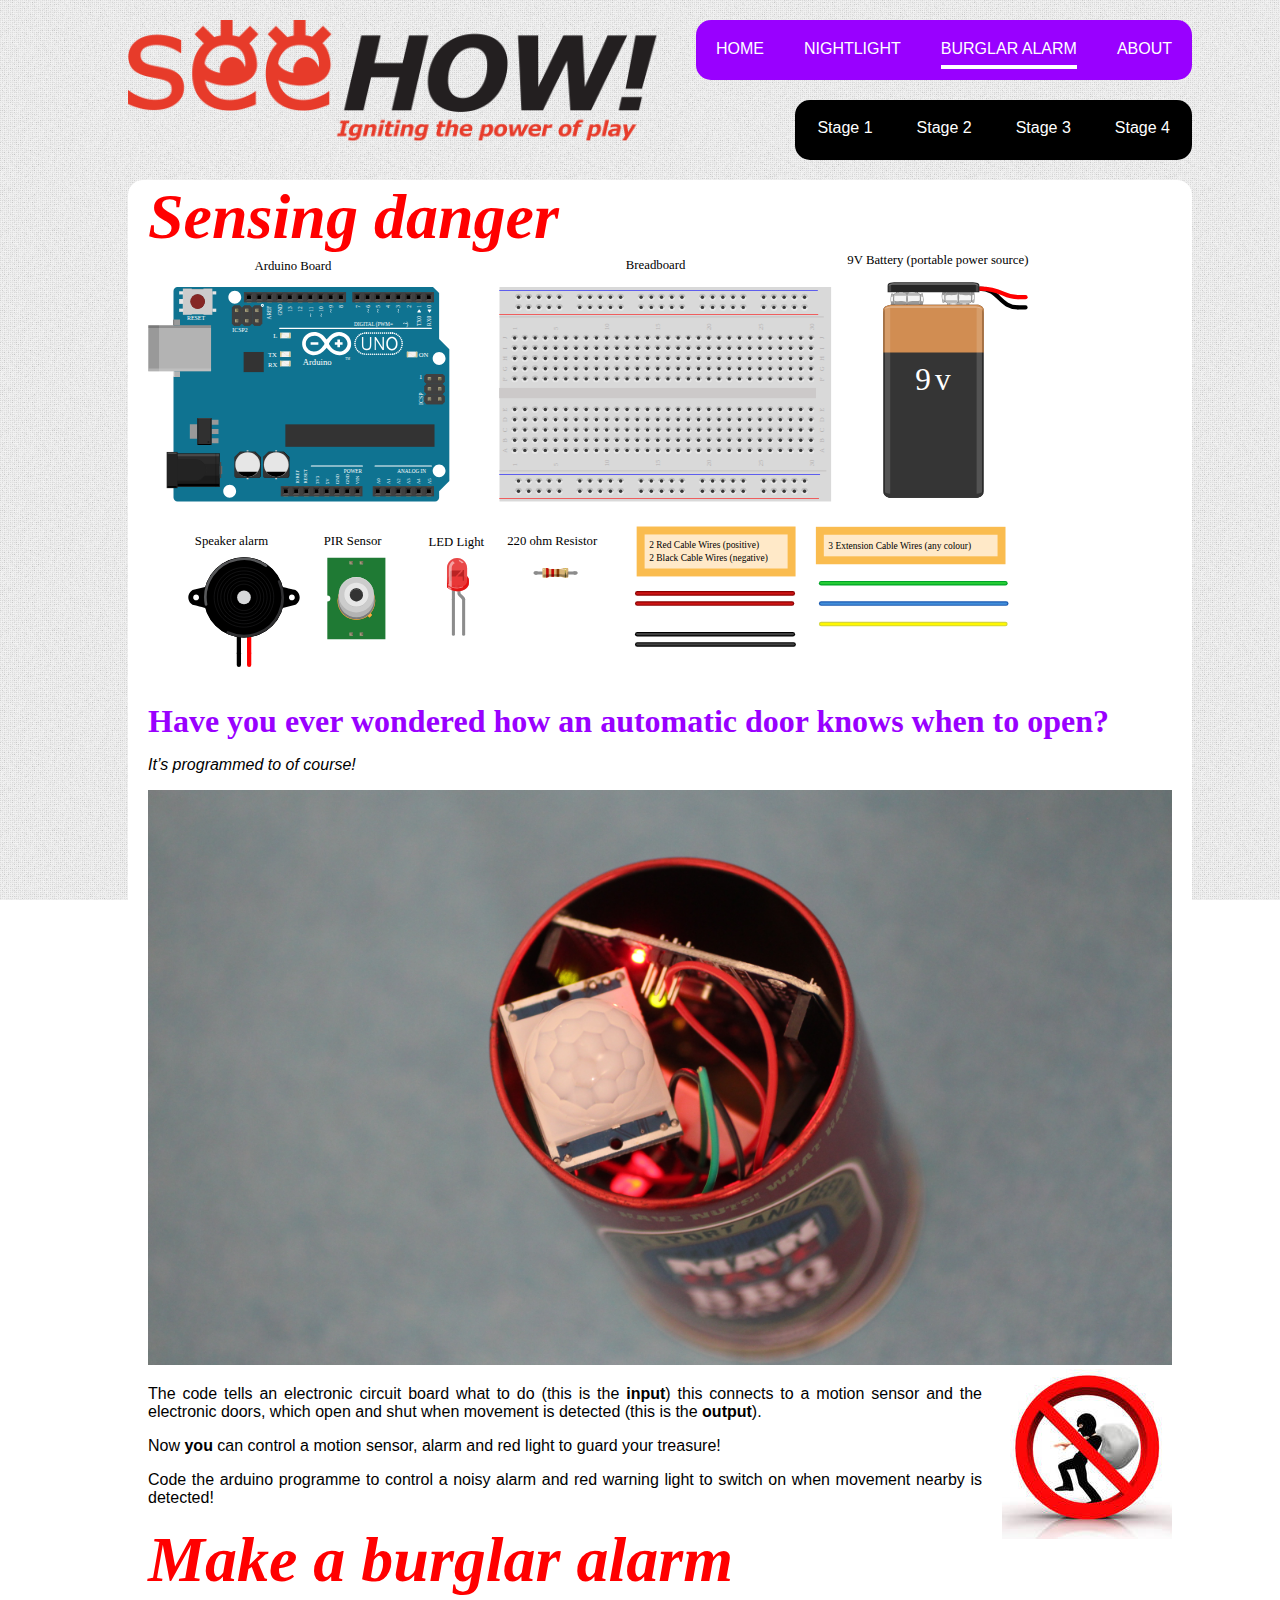
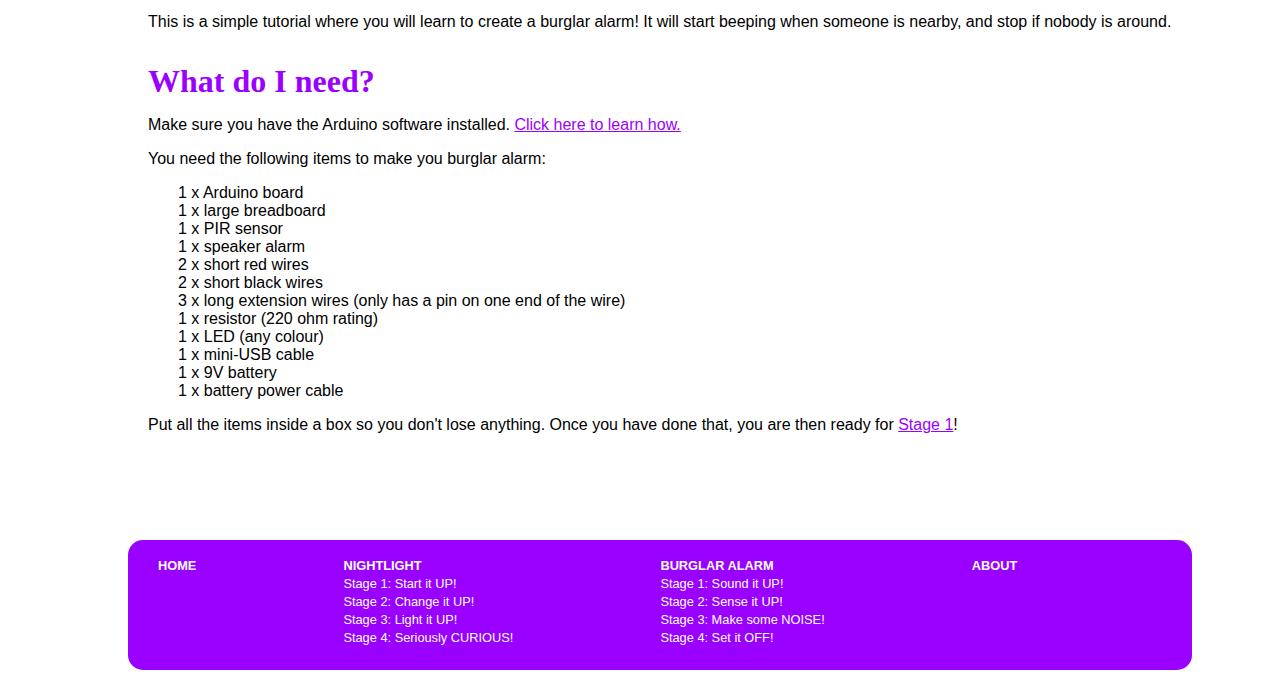
<file: pages/burglaralarm.html>
<!DOCTYPE html>
<html>
<head>
	<meta charset="UTF-8">
    <link rel="icon" href="../images/favicon.ico" type="image/x-icon">
	<link rel="stylesheet" href="../arduinoStyle.css">
	<title>Arduino Tutorial | Burglar Alarm</title>
</head>

<body>

	<header>
		<a href="../index.html"><img id="logo" src="../images/seehowlogo.png" alt="seeHOW logo"></a>

		<nav>
			<a href="../index.html">HOME</a>
			<a href="nightlight.html">NIGHTLIGHT</a>
			<a class="active" href="burglaralarm.html">BURGLAR ALARM</a>
			<a href="about.html">ABOUT</a>
		</nav>
		<div id="subnav">
			<a href="burglaralarmstage1.html">Stage 1</a>
			<a href="burglaralarmstage2.html">Stage 2</a>
			<a href="burglaralarmstage3.html">Stage 3</a>
			<a href="burglaralarmstage4.html">Stage 4</a>
		</div>
	</header>
	
	<article>
		
		<h1>Sensing danger</h1>
        
        <img src="../images/burglaralarm/Burglar_PARTS.svg" alt="burglar alarm labelled">

		<h2>Have you ever wondered how an automatic door knows when to open? </h2>
		<p><i>It’s programmed to of course!</i></p>
        
        <img src="../images/burglaralarm/alarm_housed_open.jpg" alt="burglar alarm housed">
        
		<img id="nlIntroPic" src="../images/burglaralarm/burglarIntro.jpg" alt="Burglar alarm intro pic">
		<p>The code tells an electronic circuit board what to do (this is the <b>input</b>) this connects to a motion sensor and the electronic doors, which open and shut when movement is detected (this is the <b>output</b>).</p>
		<p>Now <b>you</b> can control a motion sensor, alarm and red light to guard your treasure!</p>
		<p>Code the arduino programme to control a noisy alarm and red warning light to switch on when movement nearby is detected!</p>
		
		<h1>Make a burglar alarm</h1>

		<p>This is a simple tutorial where you will learn to create a burglar alarm! It will start beeping when someone is nearby, and stop if nobody is around.</p>

		<h2>What do I need?</h2>
		<p>Make sure you have the Arduino software installed. <a href="softwareinstall.html">Click here to learn how.</a></p>
		<p>You need the following items to make you burglar alarm:</p>
		
		<ul>
			<li>1 x Arduino board</li>
			<li>1 x large breadboard</li>
			<li>1 x PIR sensor</li>
			<li>1 x speaker alarm</li>
			<li>2 x short red wires</li>
			<li>2 x short black wires</li>
			<li>3 x long extension wires (only has a pin on one end of the wire)</li>
			<li>1 x resistor (220 ohm rating)</li>
			<li>1 x LED (any colour)</li>
			<li>1 x mini-USB cable</li>
			<li>1 x 9V battery</li>
			<li>1 x battery power cable</li>
		</ul>
        <p>Put all the items inside a box so you don't lose anything. Once you have done that, you are then ready for <a href="burglaralarmstage1.html">Stage 1</a>!</p>
	</article>
	
	<footer>
		<ul class="footerLinks">
			<li><b><a href="../index.html">HOME</a></b></li>
		</ul>
		<ul class="footerLinks">
			<li><b><a href="nightlight.html">NIGHTLIGHT</a></b></li>
			<li><a href="nightlightstage1.html">Stage 1: Start it UP!</a></li>
			<li><a href="nightlightstage2.html">Stage 2: Change it UP!</a></li>
			<li><a href="nightlightstage3.html">Stage 3: Light it UP!</a></li>
			<li><a href="nightlightstage4.html">Stage 4: Seriously CURIOUS!</a></li>
		</ul>
		<ul class="footerLinks">
			<li><b><a href="burglaralarm.html">BURGLAR ALARM</a></b></li>
            <li><a href="burglaralarmstage1.html">Stage 1: Sound it UP!</a></li>
			<li><a href="burglaralarmstage2.html">Stage 2: Sense it UP!</a></li>
			<li><a href="burglaralarmstage3.html">Stage 3: Make some NOISE!</a></li>
			<li><a href="burglaralarmstage4.html">Stage 4: Set it OFF!</a></li>
		</ul>
		<ul class="footerLinks">
			<li><b><a href="about.html">ABOUT</a></b></li>
		</ul>
	</footer>

</body>

</html>
</file>
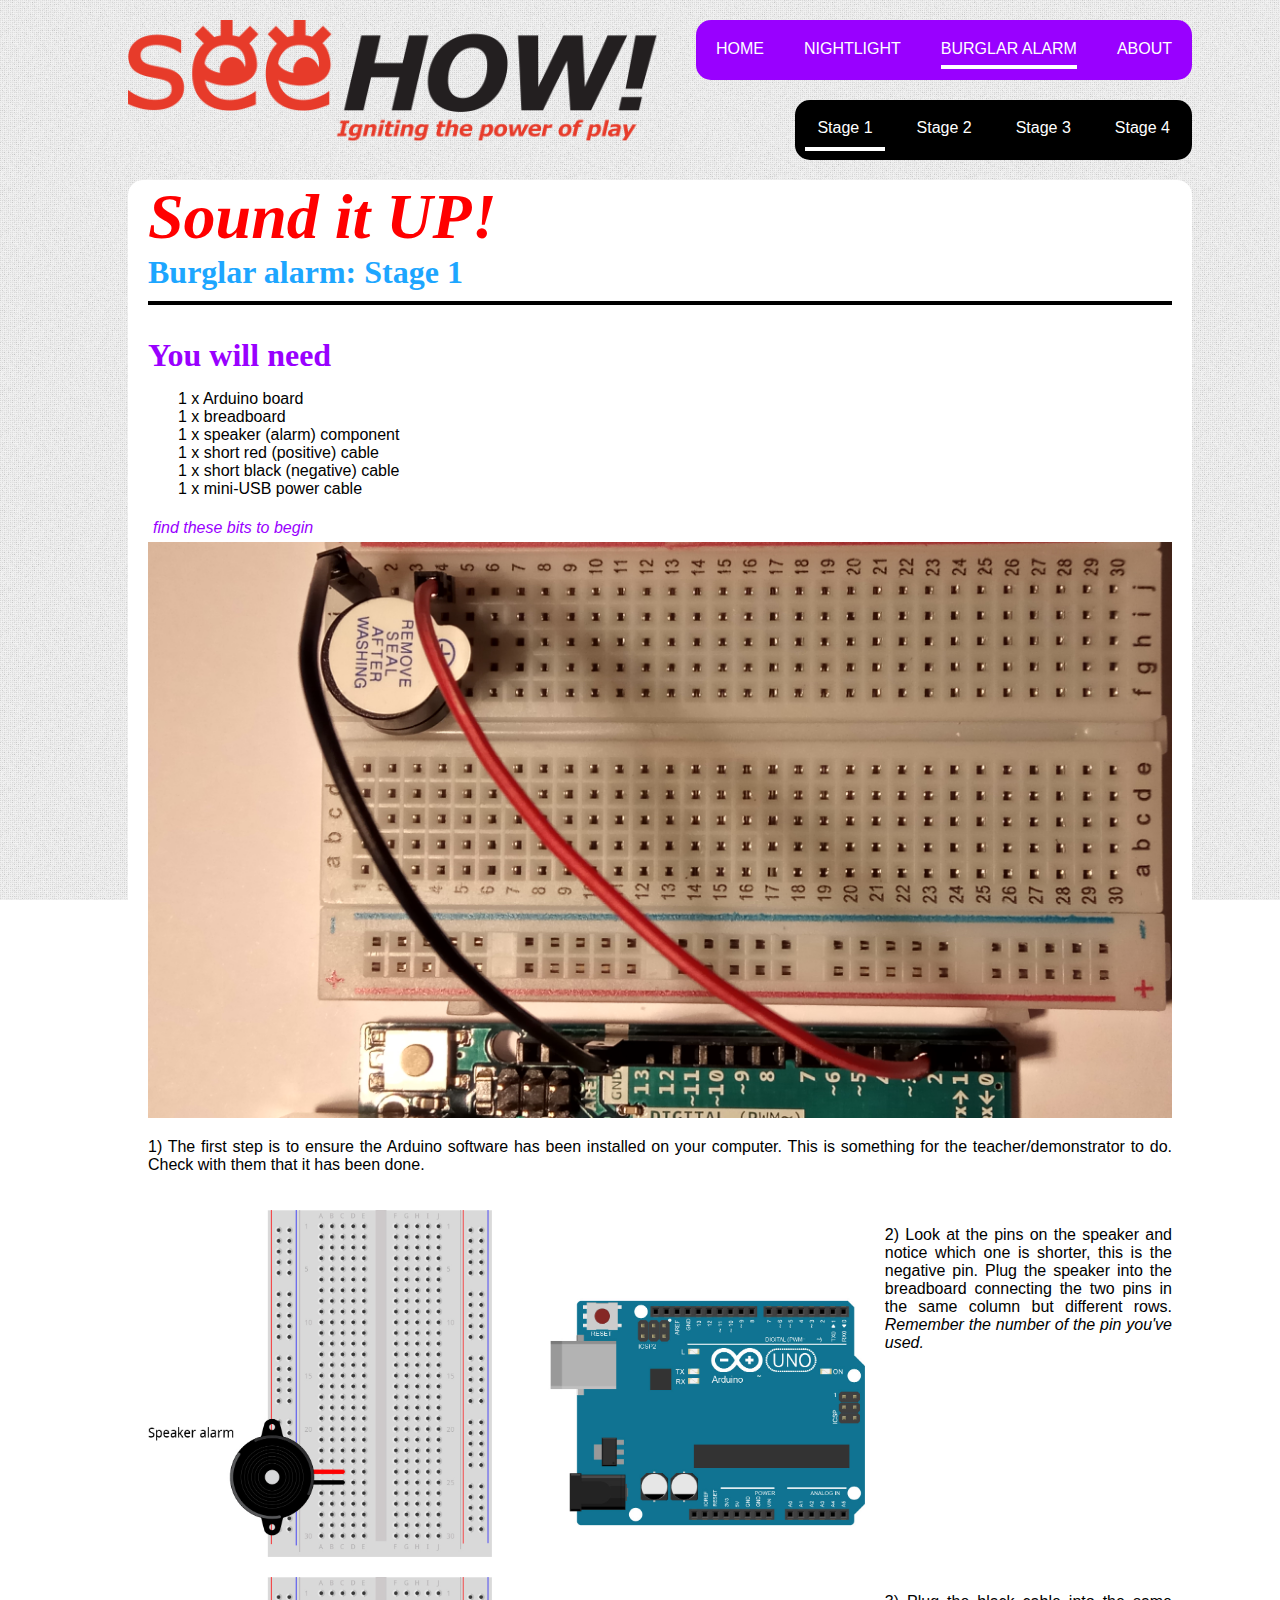
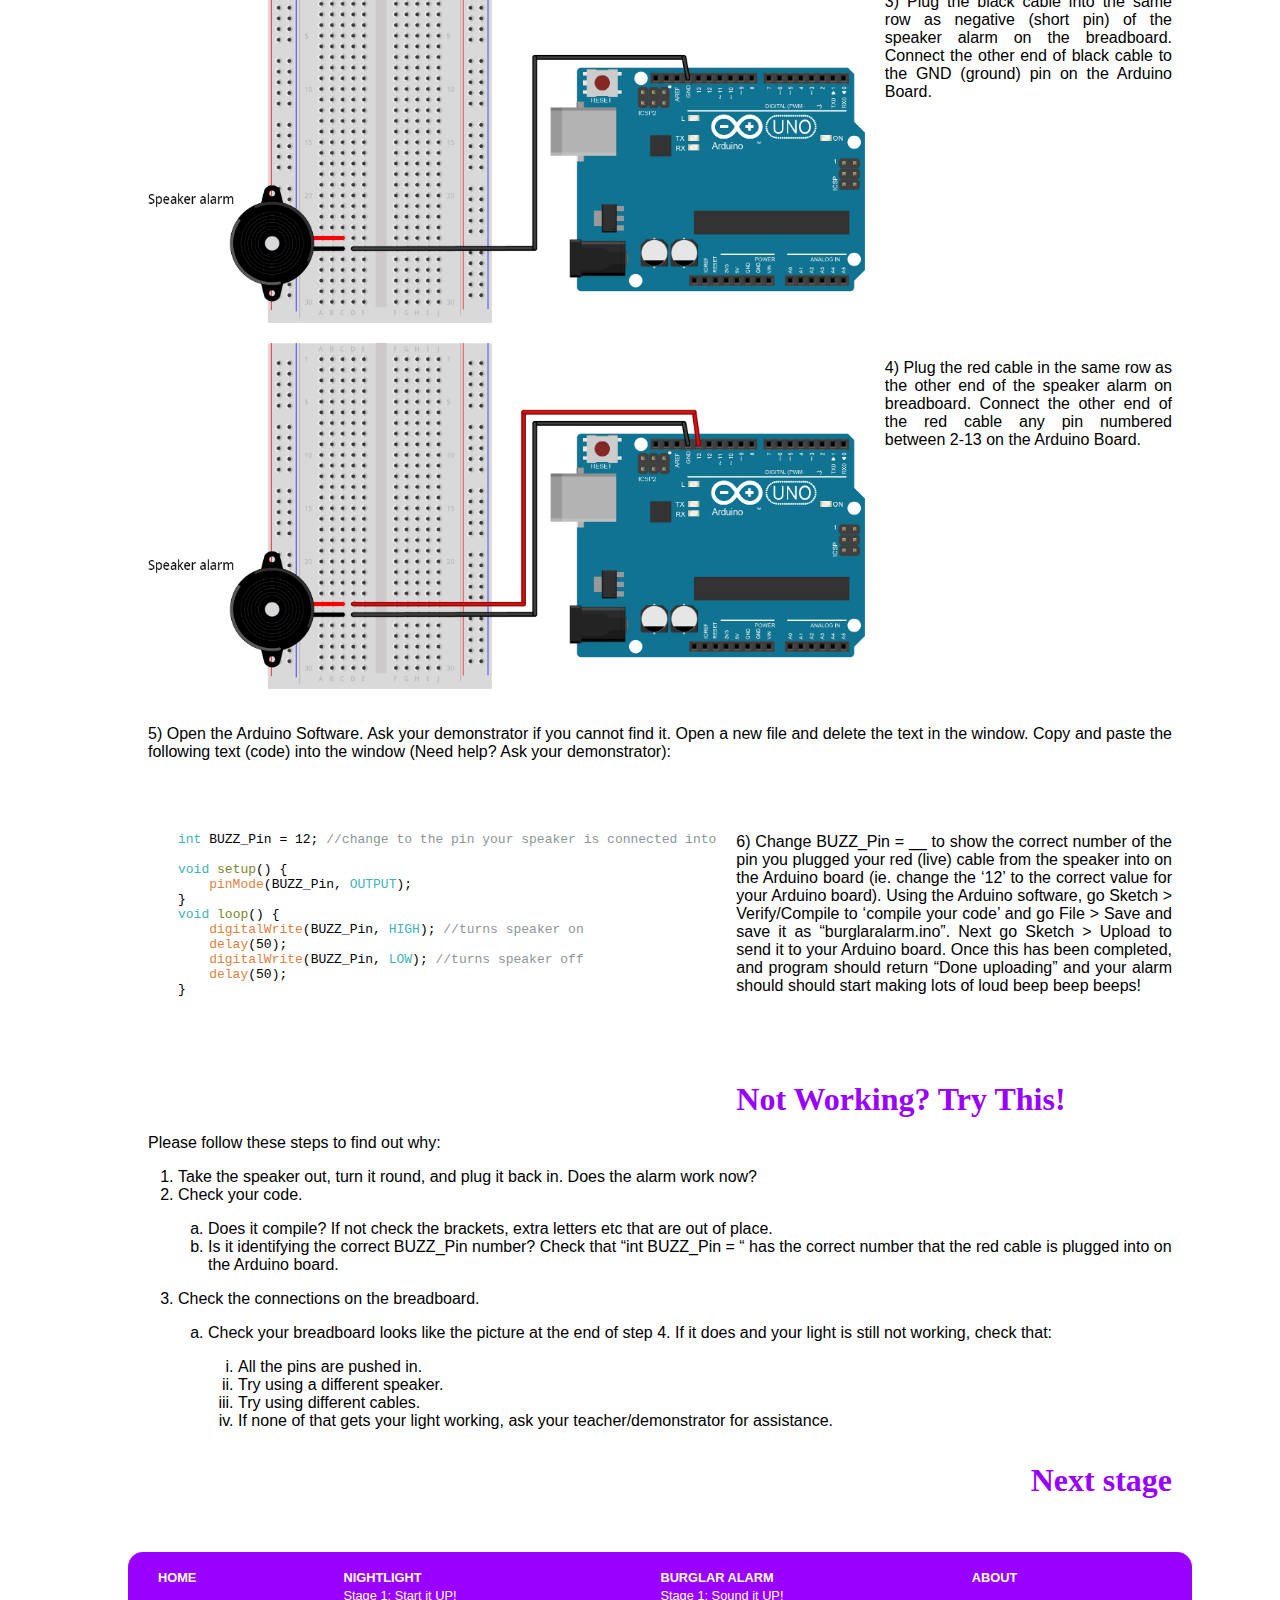
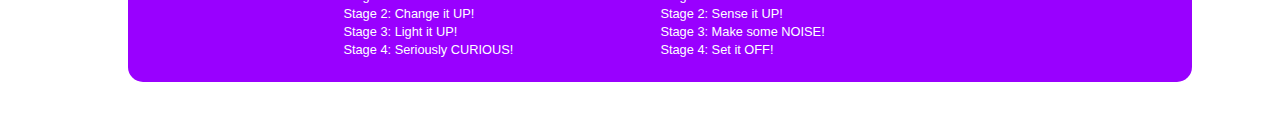
<file: pages/burglaralarmstage1.html>
<!DOCTYPE html>
    <html>
    <head>
        <meta charset="UTF-8">
        <link rel="icon" href="../images/favicon.ico" type="image/x-icon">
        <link rel="stylesheet" href="../arduinoStyle.css">
        <title>Arduino Tutorial | Burglar Alarm | Stage 1</title>
    </head>

    <body>

        <header>
           <a href="../index.html"><img id="logo" src="../images/seehowlogo.png" alt="seeHOW logo"></a>

            <nav>
                <a href="../index.html">HOME</a>
                <a href="nightlight.html">NIGHTLIGHT</a>
                <a class="active" href="burglaralarm.html">BURGLAR ALARM</a>
                <a href="about.html">ABOUT</a>
            </nav>
			<div id="subnav">
				<a href="burglaralarmstage1.html" class="active">Stage 1</a>
				<a href="burglaralarmstage2.html">Stage 2</a>
				<a href="burglaralarmstage3.html">Stage 3</a>
				<a href="burglaralarmstage4.html">Stage 4</a>
			</div>
        </header>

        <article>

            <h1>Sound it UP!</h1>
			
			<h2 class="stage">Burglar alarm: Stage 1</h2>

            <h2>You will need</h2>
            <ul>
                <li>1 x Arduino board</li>
                <li>1 x breadboard</li>
                <li>1 x speaker (alarm) component</li>
                <li>1 x short red (positive) cable</li>
                <li>1 x short black (negative) cable</li>
                <li>1 x mini-USB power cable</li>
            </ul>
			
			<figure>
				<figcaption>find these bits to begin</figcaption>
				<img id="stretch" src="../images/burglaralarmstage1/step_1.jpg" alt="burglar alarm speaker">
			</figure>

            <p>1) The first step is to ensure the Arduino software has been installed on your computer. This is something for the teacher/demonstrator to do. Check with them that it has been done.</p>
			
			<div class="steps">
				<img src="../images/burglaralarmstage1/Stage1.2.0_Alarm.jpg" alt="Step 2 Image">
	            <p>2) Look at the pins on the speaker and notice which one is shorter, this is the negative pin. Plug the speaker into the breadboard connecting the two pins in the same column but different rows. <em>Remember the number of the pin you've used.</em></p>
			</div>
			
            <div class="steps">
				<img src="../images/burglaralarmstage1/Stage1.3.0_Alarm.jpg" alt="Step 3 Image">
                <p>3) Plug the black cable into the same row as negative (short pin) of the speaker alarm on the breadboard. Connect the other end of black cable to the GND (ground) pin on the Arduino Board.</p>
			</div>
     
            <div class="steps">    
			<img src="../images/burglaralarmstage1/Stage1.4.0_Alarm.jpg" alt="Step 4 Image">
			<p>4) Plug the red cable in the same row as the other end of the speaker alarm on breadboard. Connect the other end of the red cable any pin numbered between 2-13 on the Arduino Board.</p></div>
            <div class="steps"> 	<p>5) Open the Arduino Software. Ask your demonstrator if you cannot find it. Open a new file and delete the text in the window. Copy and paste the following text (code) into the window (Need help? Ask your demonstrator):</p>	</div>
        
            <div class="steps">
            <div id="code">
<pre>

<span class="blue">int</span> BUZZ_Pin = 12; <span class="grey">//change to the pin your speaker is connected into</span>

<span class="blue">void</span> <span class="green">setup</span>() {
    <span class="orange">pinMode</span>(BUZZ_Pin, <span class="blue">OUTPUT</span>);
}
<span class="blue">void</span> <span class="green">loop</span>() {
    <span class="orange">digitalWrite</span>(BUZZ_Pin, <span class="blue">HIGH</span>); <span class="grey">//turns speaker on</span>
    <span class="orange">delay</span>(50);
    <span class="orange">digitalWrite</span>(BUZZ_Pin, <span class="blue">LOW</span>); <span class="grey">//turns speaker off</span>
    <span class="orange">delay</span>(50);
}








</pre>
            </div>

				<p>6) Change BUZZ_Pin = __ to show the correct number of the pin you plugged your red (live) cable from the speaker into on the Arduino board (ie. change the ‘12’ to the correct value for your Arduino board). Using the Arduino software, go Sketch > Verify/Compile to ‘compile your code’ and go File > Save and save it as “burglaralarm.ino”. Next go Sketch > Upload to send it to your Arduino board. Once this has been completed, and program should return “Done uploading” and your alarm should should start making lots of loud beep beep beeps!</p>
			</div> <br/>
                        <h2> Not Working? Try This!</h2>
                        <p>Please follow these steps to find out why:</p>
                        <ol>
                            <li>Take the speaker out, turn it round, and plug it back in. Does the alarm work now?</li>
                            <li>Check your code.</li>
                            <ol type="a">
                                <li>Does it compile? If not check the brackets, extra letters etc that are out of place.</li>
                                <li>Is it identifying the correct BUZZ_Pin number? Check that “int BUZZ_Pin = “ has the correct number that the red cable is plugged into on the Arduino board.</li></ol>
                                <li>Check the connections on the breadboard.</li>
                                <ol type="a">
                                    <li>Check your breadboard looks like the picture at the end of step 4. If it does and your light is still not working, check that:</li>
                                    <ol type="i">
                                        <li>All the pins are pushed in.</li>
                                        <li>Try using a different speaker.</li>
                                        <li>Try using different cables. </li>
                                        <li>If none of that gets your light working, ask your teacher/demonstrator for assistance.</li>
                                    </ol>
                                </ol>
                            </ol>

                   
					<h2 id="pagination">
						<a href="burglaralarmstage2.html">Next stage</a>
					</h2>

                        </article>

	<footer>
		<ul class="footerLinks">
			<li><b><a href="../index.html">HOME</a></b></li>
		</ul>
		<ul class="footerLinks">
			<li><b><a href="nightlight.html">NIGHTLIGHT</a></b></li>
			<li><a href="nightlightstage1.html">Stage 1: Start it UP!</a></li>
			<li><a href="nightlightstage2.html">Stage 2: Change it UP!</a></li>
			<li><a href="nightlightstage3.html">Stage 3: Light it UP!</a></li>
			<li><a href="nightlightstage4.html">Stage 4: Seriously CURIOUS!</a></li>
		</ul>
		<ul class="footerLinks">
			<li><b><a href="burglaralarm.html">BURGLAR ALARM</a></b></li>
			<li><a href="burglaralarmstage1.html">Stage 1: Sound it UP!</li>
			<li><a href="burglaralarmstage2.html">Stage 2: Sense it UP!</a></li>
			<li><a href="burglaralarmstage3.html">Stage 3: Make some NOISE!</a></li>
			<li><a href="burglaralarmstage4.html">Stage 4: Set it OFF!</a></li>
		</ul>
		<ul class="footerLinks">
			<li><b><a href="about.html">ABOUT</a></b></li>
		</ul>
	</footer>

                    </body>

                    </html>
</file>
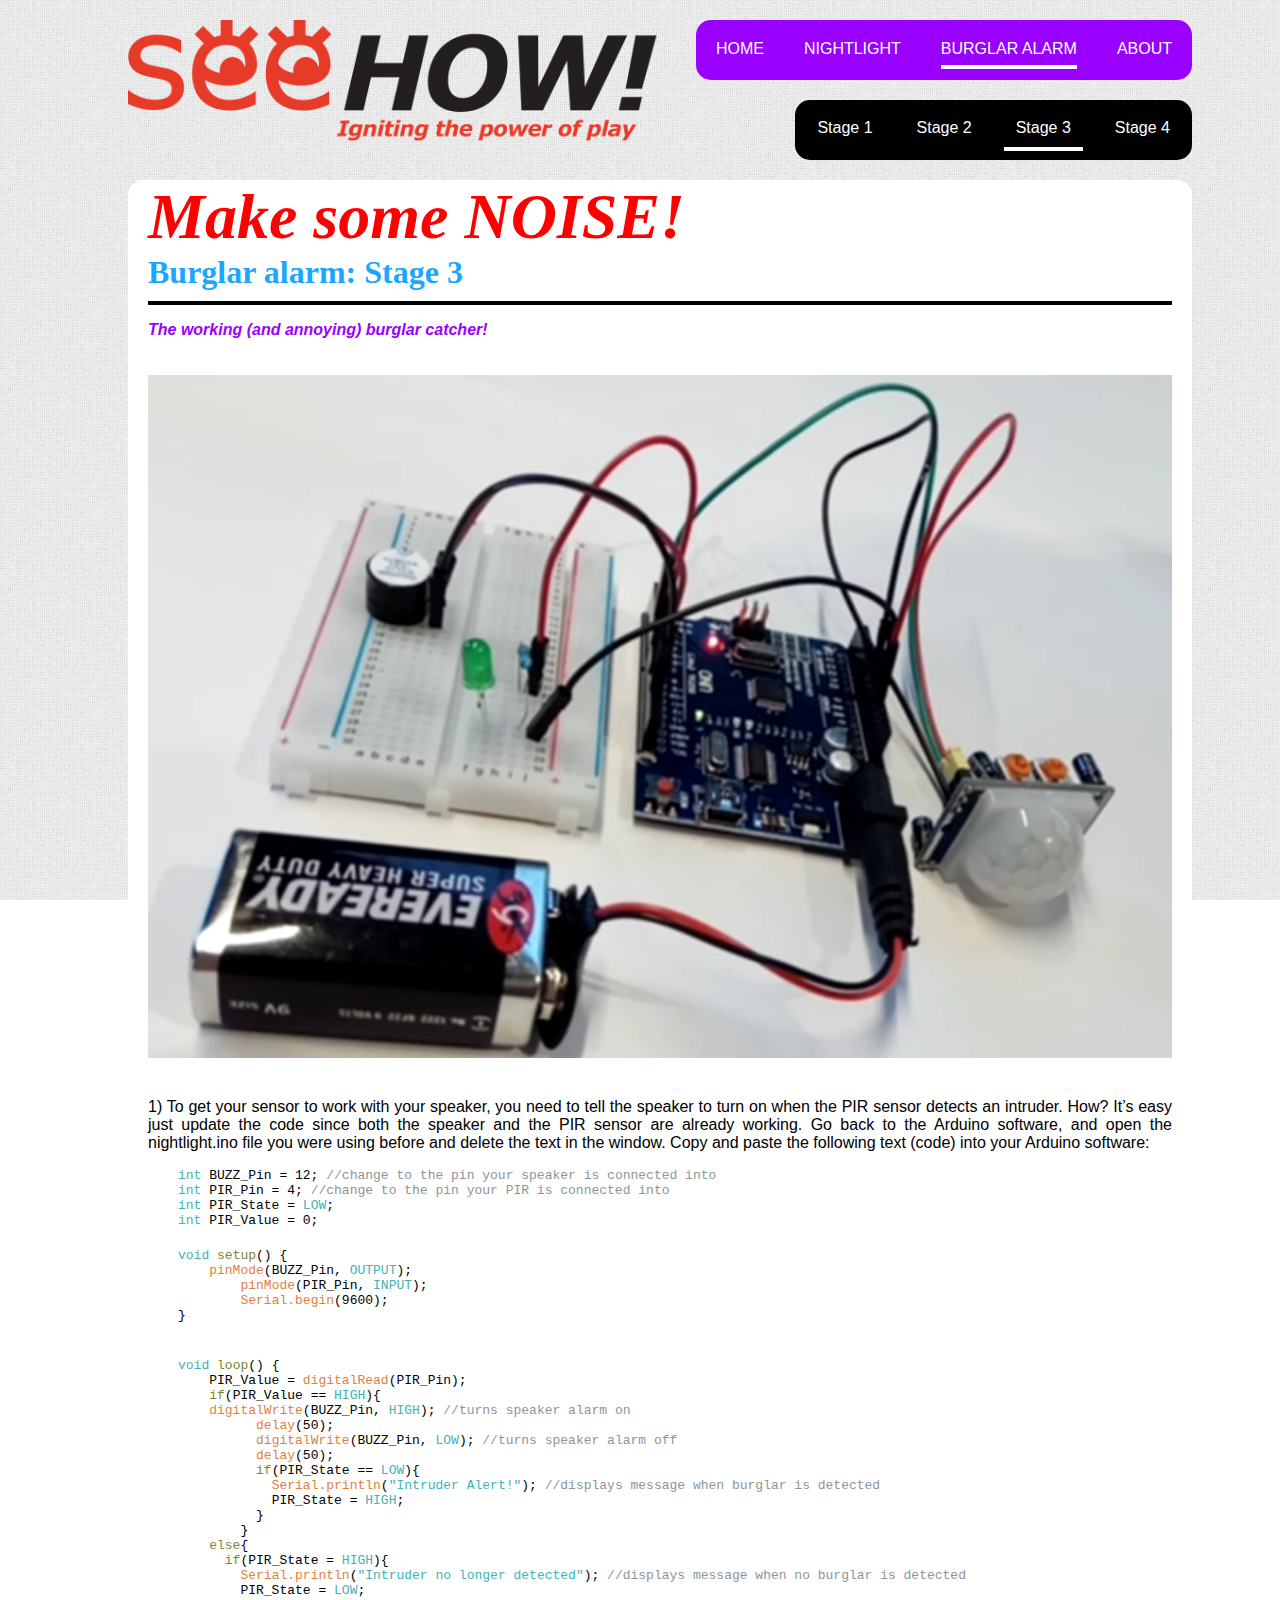
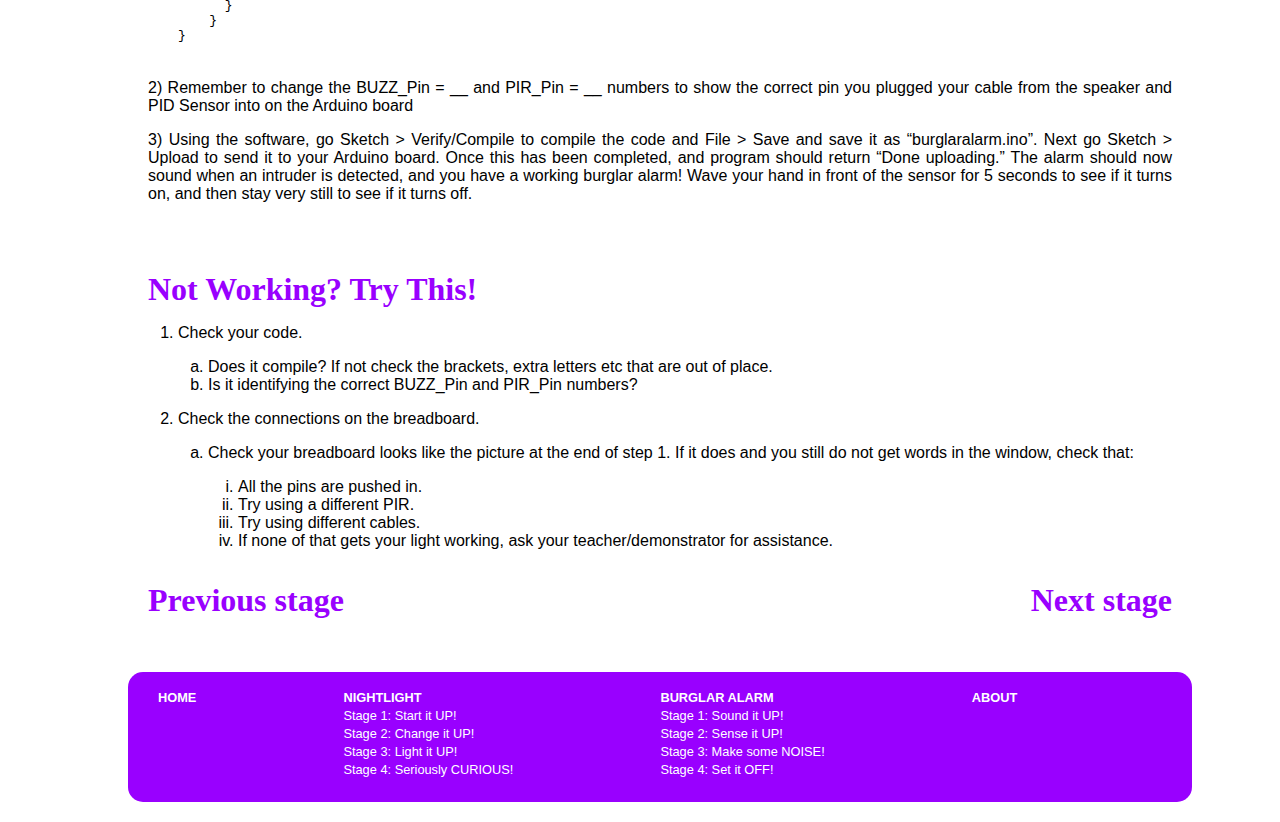
<file: pages/burglaralarmstage3.html>
<!DOCTYPE html>
<html>
<head>
	<meta charset="UTF-8">
    <link rel="icon" href="../images/favicon.ico" type="image/x-icon">
	<link rel="stylesheet" href="../arduinoStyle.css">
	<title>Arduino Tutorial | Burglar Alarm | Stage 3</title>
</head>

<body>

	<header>
		<a href="../index.html"><img id="logo" src="../images/seehowlogo.png" alt="seeHOW logo"></a>

		<nav>
			<a href="../index.html">HOME</a>
			<a href="nightlight.html">NIGHTLIGHT</a>
			<a class="active" href="burglaralarm.html">BURGLAR ALARM</a>
			<a href="about.html">ABOUT</a>
		</nav>
			<div id="subnav">
				<a href="burglaralarmstage1.html">Stage 1</a>
				<a href="burglaralarmstage2.html">Stage 2</a>
				<a href="burglaralarmstage3.html" class="active">Stage 3</a>
				<a href="burglaralarmstage4.html">Stage 4</a>
			</div>
	</header>

	<article>

		<h1>Make some NOISE!</h1>
		<h2 class="stage">Burglar alarm: Stage 3</h2>
        
        <p id="vidcaption">The working (and annoying) burglar catcher!</p>
    	<video autoplay>
        	<source src="../images/burglaralarmstage3/burglar_alarm_noise.mp4" type="video/mp4">
            <source src="../images/burglaralarmstage3/burglar_alarm_noise.webm" type="video/webm">
            Oops! Your browser does not support mp4 or webm html5 videos.
        </video>
        
		<p>1) To get your sensor to work with your speaker, you need to tell the speaker to turn on when the PIR sensor detects an intruder. How? It’s easy just update the code since both the speaker and the PIR sensor are already working. Go back to the Arduino software, and open the nightlight.ino file you were using before and delete the text in the window. Copy and paste the following text (code) into your Arduino software:</p>
		
		<div id="code">
<pre>
<span class="blue">int</span> BUZZ_Pin = 12; <span class="grey">//change to the pin your speaker is connected into</span>
<span class="blue">int</span> PIR_Pin = 4; <span class="grey">//change to the pin your PIR is connected into</span>
<span class="blue">int</span> PIR_State = <span class="blue">LOW</span>;
<span class="blue">int</span> PIR_Value = 0;
<div id="codePadding">
<span class="blue">void</span> <span class="green">setup</span>() {
    <span class="orange">pinMode</span>(BUZZ_Pin, <span class="blue">OUTPUT</span>);
	<span class="orange">pinMode</span>(PIR_Pin, <span class="blue">INPUT</span>);
	<span class="orange">Serial.begin</span>(9600);
}</div>

<span class="blue">void</span> <span class="green">loop</span>() {
    PIR_Value = <span class="orange">digitalRead</span>(PIR_Pin);
    <span class="green">if</span>(PIR_Value == <span class="blue">HIGH</span>){
    <span class="orange">digitalWrite</span>(BUZZ_Pin, <span class="blue">HIGH</span>); <span class="grey">//turns speaker alarm on</span>
	  <span class="orange">delay</span>(50);
	  <span class="orange">digitalWrite</span>(BUZZ_Pin, <span class="blue">LOW</span>); <span class="grey">//turns speaker alarm off</span>
	  <span class="orange">delay</span>(50);
	  <span class="green">if</span>(PIR_State == <span class="blue">LOW</span>){
	    <span class="orange">Serial.println</span>(<span class="blue">"Intruder Alert!"</span>); <span class="grey">//displays message when burglar is detected</span>
	    PIR_State = <span class="blue">HIGH</span>;
	  }
	}
    <span class="green">else</span>{
      <span class="green">if</span>(PIR_State = <span class="blue">HIGH</span>){
        <span class="orange">Serial.println</span>(<span class="blue">"Intruder no longer detected"</span>); <span class="grey">//displays message when no burglar is detected</span>
        PIR_State = <span class="blue">LOW</span>;
      }
    }
}
</pre>
		</div>
		
		<div class="steps">
		<p>2) Remember to change the BUZZ_Pin = __ and PIR_Pin = __ numbers to show the correct pin you plugged your cable from the speaker and PID Sensor into on the Arduino board </p>
		
		<p>3) Using the software, go Sketch > Verify/Compile to compile the code and File > Save and save it as “burglaralarm.ino”. Next go Sketch > Upload to send it to your Arduino board. Once this has been completed, and program should return “Done uploading.” The alarm should now sound when an intruder is detected, and you have a working burglar alarm! Wave your hand in front of the sensor for 5 seconds to see if it turns on, and then stay very still to see if it turns off.</p>
		</div>
		<h2>Not Working? Try This!</h2>
		<ol>
			<li>Check your code.</li>
			<ol type="a">
				<li>Does it compile? If not check the brackets, extra letters etc that are out of place.</li>
				<li>Is it identifying the correct BUZZ_Pin and PIR_Pin numbers?</li>
			</ol>
			<li>Check the connections on the breadboard.</li>
			<ol type="a">
				<li>Check your breadboard looks like the picture at the end of step 1. If it does and you still do not get words in the window, check that:</li>
				<ol type="i">
					<li>All the pins are pushed in.</li>
					<li>Try using a different PIR.</li>
					<li>Try using different cables. </li>
					<li>If none of that gets your light working, ask your teacher/demonstrator for assistance.</li>
				</ol>
			</ol>
		</ol>
		
		<h2 id="paginationLeft">
			<a href="burglaralarmstage2.html">Previous stage</a>
		</h2>

		<h2 id="pagination">
			<a href="burglaralarmstage4.html">Next stage</a>
		</h2>

	</article>

	<footer>
		<ul class="footerLinks">
			<li><b><a href="../index.html">HOME</a></b></li>
		</ul>
		<ul class="footerLinks">
			<li><b><a href="nightlight.html">NIGHTLIGHT</a></b></li>
			<li><a href="nightlightstage1.html">Stage 1: Start it UP!</a></li>
			<li><a href="nightlightstage2.html">Stage 2: Change it UP!</a></li>
			<li><a href="nightlightstage3.html">Stage 3: Light it UP!</a></li>
			<li><a href="nightlightstage4.html">Stage 4: Seriously CURIOUS!</a></li>
		</ul>
		<ul class="footerLinks">
			<li><b><a href="burglaralarm.html">BURGLAR ALARM</a></b></li>
			<li><a href="burglaralarmstage1.html">Stage 1: Sound it UP!</li>
			<li><a href="burglaralarmstage2.html">Stage 2: Sense it UP!</a></li>
			<li><a href="burglaralarmstage3.html">Stage 3: Make some NOISE!</a></li>
			<li><a href="burglaralarmstage4.html">Stage 4: Set it OFF!</a></li>
		</ul>
		<ul class="footerLinks">
			<li><b><a href="about.html">ABOUT</a></b></li>
		</ul>
	</footer>

</body>

</html>
</file>
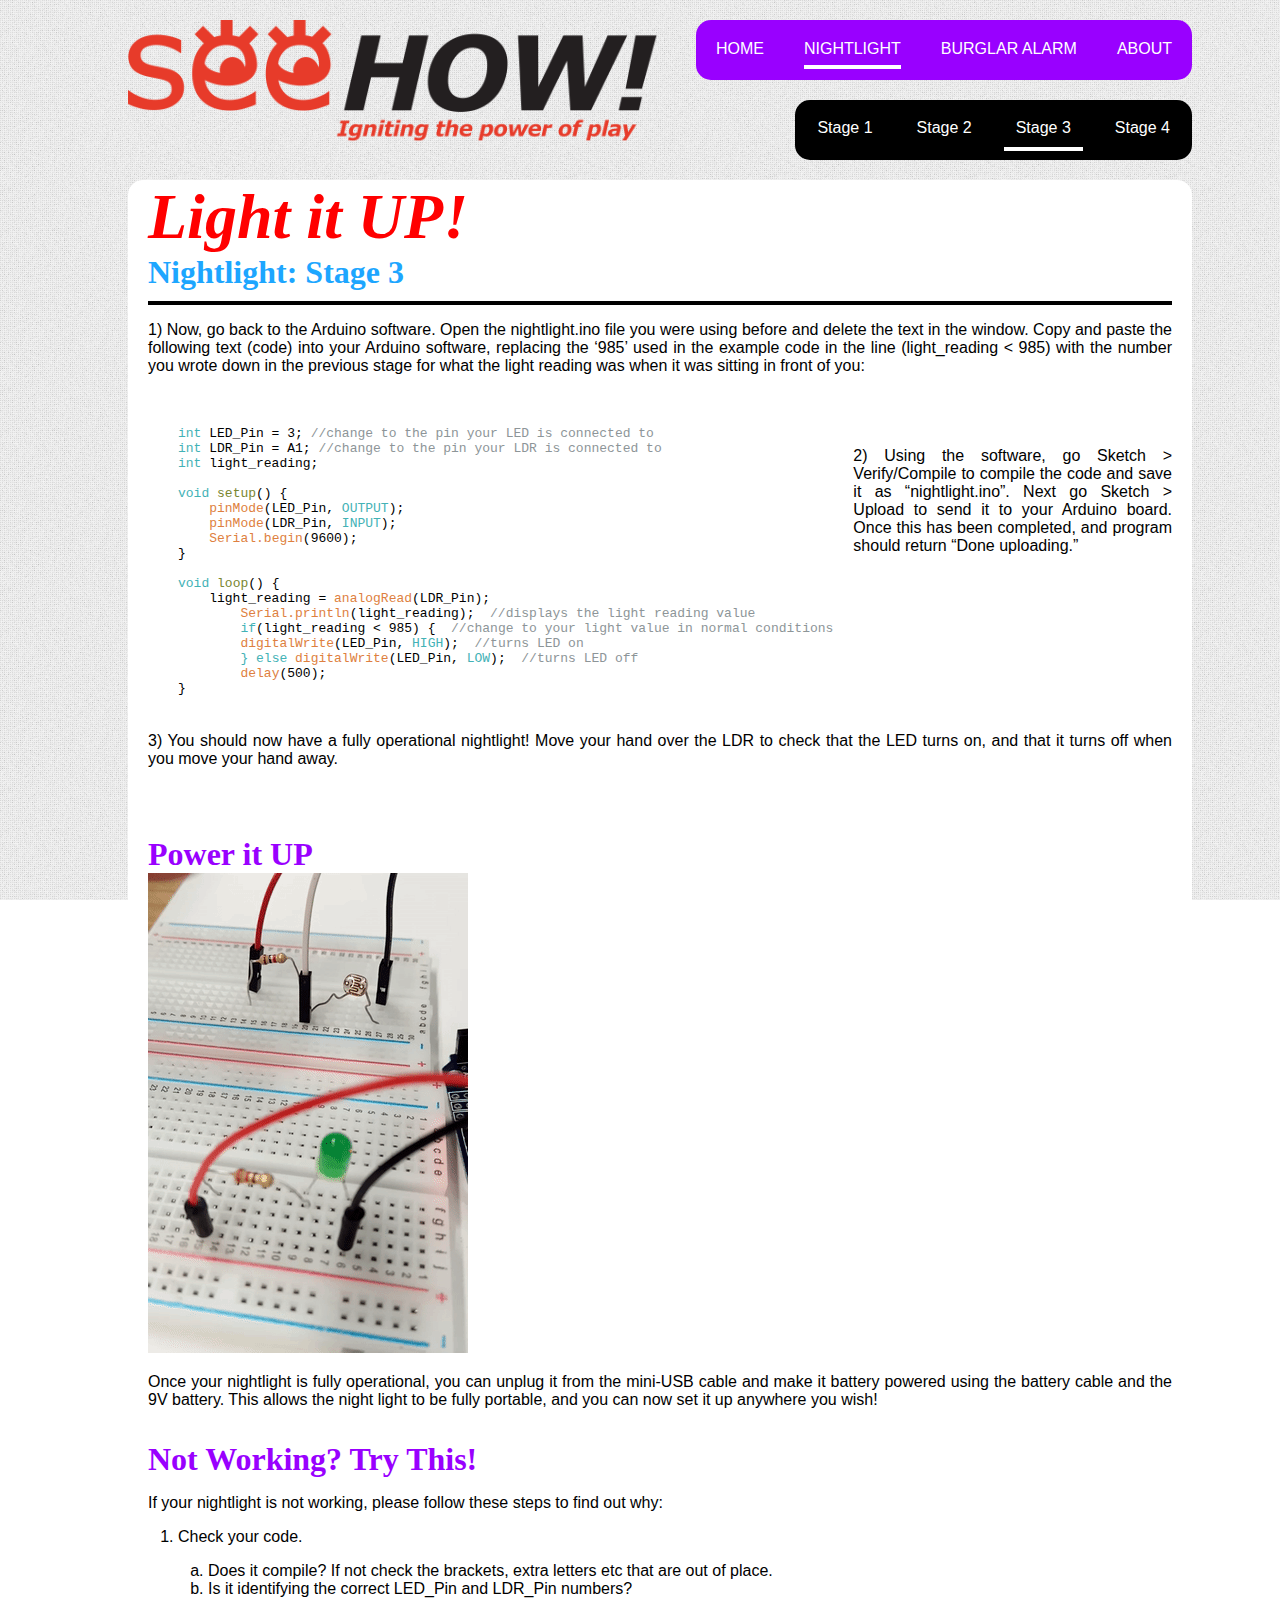
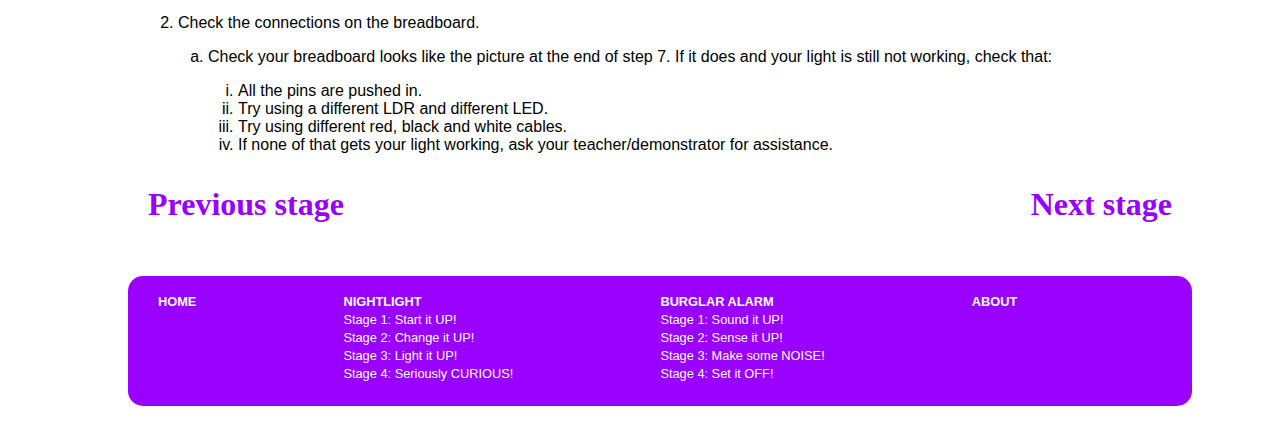
<file: pages/nightlightstage3.html>
<!DOCTYPE html>
<html>
<head>
	<meta charset="UTF-8">
    <link rel="icon" href="../images/favicon.ico" type="image/x-icon">
	<link rel="stylesheet" href="../arduinoStyle.css">
	<title>Arduino Tutorial | Nightlight | Stage 3</title>
</head>

<body>

	<header>
		<a href="../index.html"><img id="logo" src="../images/seehowlogo.png" alt="seeHOW logo"></a>

		<nav>
			<a href="../index.html">HOME</a>
			<a class="active" href="nightlight.html">NIGHTLIGHT</a>
			<a href="burglaralarm.html">BURGLAR ALARM</a>
			<a href="about.html">ABOUT</a>
		</nav>
		
		<div id="subnav">
		<a href="nightlightstage1.html">Stage 1</a>
		<a href="nightlightstage2.html">Stage 2</a>
		<a href="nightlightstage3.html" class="active">Stage 3</a>
		<a href="nightlightstage4.html">Stage 4</a>
	</div>
	</header>


	<article>

		<h1>Light it UP!</h1>
		<h2 class="stage">Nightlight: Stage 3</h2>

		<p>1) Now, go back to the Arduino software. Open the nightlight.ino file you were using before and delete the text in the window. Copy and paste the following text (code) into your Arduino software, replacing the ‘985’ used in the example code in the line (light_reading < 985) with the number you wrote down in the previous stage for what the light reading was when it was sitting in front of you:</p>
        
        <div class="steps">
		<div id="code">
<pre>           
<span class="blue">int</span> LED_Pin = 3;<span class="grey"> //change to the pin your LED is connected to</span>
<span class="blue">int</span> LDR_Pin = A1;<span class="grey"> //change to the pin your LDR is connected to</span>
<span class="blue">int</span> light_reading;

<span class="blue">void</span> <span class="green">setup</span>() {
    <span class="orange">pinMode</span>(LED_Pin, <span class="blue">OUTPUT</span>);
    <span class="orange">pinMode</span>(LDR_Pin, <span class="blue">INPUT</span>);
    <span class="orange">Serial.begin</span>(9600);
}

<span class="blue">void</span> <span class="green">loop</span>() {
    light_reading = <span class="orange">analogRead</span>(LDR_Pin);
	<span class="orange">Serial.println</span>(light_reading);<span class="grey">  //displays the light reading value</span>
	<span class="blue">if</span>(light_reading < 985) {<span class="grey">  //change to your light value in normal conditions</span>
	<span class="orange">digitalWrite</span>(LED_Pin, <span class="blue">HIGH</span>);<span class="grey">  //turns LED on</span>
	<span class="blue">} else </span><span class="orange">digitalWrite</span>(LED_Pin, <span class="blue">LOW</span>);<span class="grey">  //turns LED off</span>
	<span class="orange">delay</span>(500);
}
</pre>  </div>
        </div>
		<p>2) Using the software, go Sketch > Verify/Compile to compile the code and save it as “nightlight.ino”. Next go Sketch > Upload to send it to your Arduino board. Once this has been completed, and program should return “Done uploading.” </p>
		
		<div class="steps">
		<p>3) You should now have a fully operational nightlight! Move your hand over the LDR to check that the LED turns on, and that it turns off when you move your hand away.</p>
		</div>
		
		<h2>Power it UP</h2>

        <img id="ccImage" src="../images/nightlightstage3/step_4.gif" alt="Step 4 gif">
		<p>Once your nightlight is fully operational, you can unplug it from the mini-USB cable and make it battery powered using the battery cable and the 9V battery. This allows the night light to be fully portable, and you can now set it up anywhere you wish!</p>
        
		<h2>Not Working? Try This!</h2>

		<p>If your nightlight is not working, please follow these steps to find out why:</p>

		<ol>
			<li>Check your code.</li>
			<ol type="a">
				<li>Does it compile? If not check the brackets, extra letters etc that are out of place.</li>
				<li>Is it identifying the correct LED_Pin and LDR_Pin numbers?</li>
			</ol>
			<li>Check the connections on the breadboard.</li>
			<ol type="a">
				<li>Check your breadboard looks like the picture at the end of step 7. If it does and your light is still not working, check that:</li>
				<ol type="i">
					<li>All the pins are pushed in.</li>
					<li>Try using a different LDR and different LED.</li>
					<li>Try using different red, black and white cables.</li>
					<li>If none of that gets your light working, ask your teacher/demonstrator for assistance.</li>
				</ol>
			</ol>
		</ol>
			
		
		<h2 id="paginationLeft">
			<a href="nightlightstage2.html">Previous stage</a>
		</h2>

		<h2 id="pagination">
			<a href="nightlightstage4.html">Next stage</a>
		</h2>

	</article>

	<footer>
		<ul class="footerLinks">
			<li><b><a href="../index.html">HOME</a></b></li>
		</ul>
		<ul class="footerLinks">
			<li><b><a href="nightlight.html">NIGHTLIGHT</a></b></li>
			<li><a href="nightlightstage1.html">Stage 1: Start it UP!</a></li>
			<li><a href="nightlightstage2.html">Stage 2: Change it UP!</a></li>
			<li><a href="nightlightstage3.html">Stage 3: Light it UP!</a></li>
			<li><a href="nightlightstage4.html">Stage 4: Seriously CURIOUS!</a></li>
		</ul>
		<ul class="footerLinks">
			<li><b><a href="burglaralarm.html">BURGLAR ALARM</a></b></li>
			<li><a href="burglaralarmstage1.html">Stage 1: Sound it UP!</li>
			<li><a href="burglaralarmstage2.html">Stage 2: Sense it UP!</a></li>
			<li><a href="burglaralarmstage3.html">Stage 3: Make some NOISE!</a></li>
			<li><a href="burglaralarmstage4.html">Stage 4: Set it OFF!</a></li>
		</ul>
		<ul class="footerLinks">
			<li><b><a href="about.html">ABOUT</a></b></li>
		</ul>
	</footer>

</body>

</html>
</file>
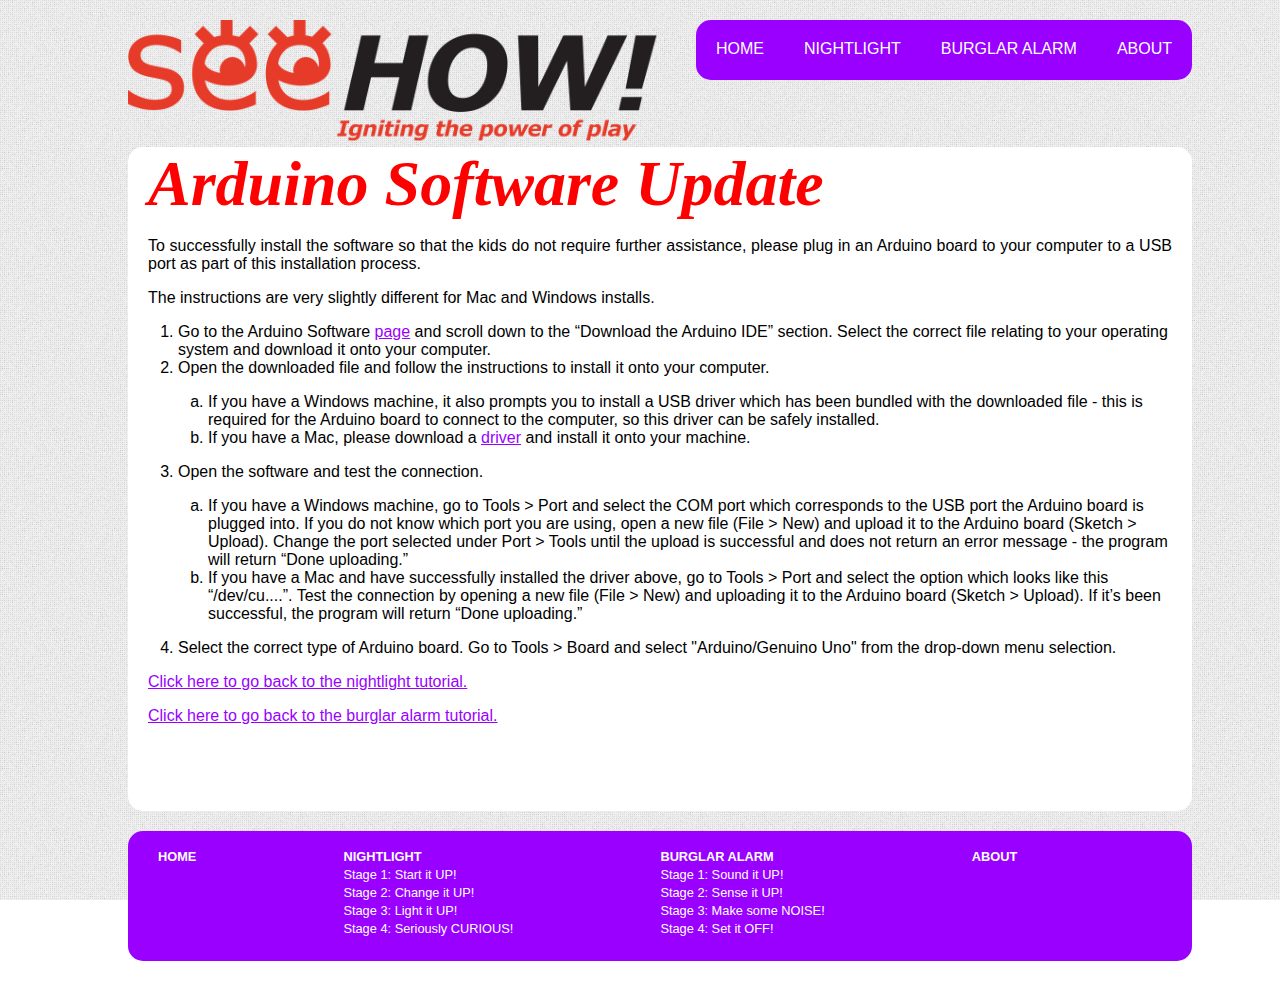
<file: pages/softwareinstall.html>
<!DOCTYPE html>
<html>
<head>
	<meta charset="UTF-8">
    <link rel="icon" href="../images/favicon.ico" type="image/x-icon">
	<link rel="stylesheet" href="../arduinoStyle.css">
	<title>Arduino Tutorial | Arduino Software Install</title>
</head>

<body>

	<header>
		<a href="../index.html"><img id="logo" src="../images/seehowlogo.png" alt="seeHOW logo"></a>

		<nav>
			<a href="../index.html">HOME</a>
			<a href="nightlight.html">NIGHTLIGHT</a>
			<a href="burglaralarm.html">BURGLAR ALARM</a>
			<a href="about.html">ABOUT</a>
		</nav>
	</header>
	
	<div id="white">

		<article>

			<h1>Arduino Software Update</h1>
<p>To successfully install the software so that the kids do not require further assistance, please plug in an Arduino board to your computer to a USB port as part of this installation process.</p>
			<p>The instructions are very slightly different for Mac and Windows installs.</p>
<ol>
			<li>Go to the Arduino Software <a href="https://www.arduino.cc/en/Main/Software">page</a> and scroll down to the “Download the Arduino IDE” section. Select the correct file relating to your operating system and download it onto your computer.</li>
    <li>Open the downloaded file and follow the instructions to install it onto your computer. </li>
    <ol type="a">
        <li>If you have a Windows machine, it also prompts you to install a USB driver which has been bundled with the downloaded file - this is required for the Arduino board to connect to the computer, so this driver can be safely installed.</li>
        <li>If you have a Mac, please download a <a href="http://www.wch.cn/download/CH341SER_MAC_ZIP.html">driver</a> and install it onto your machine.</li>
    </ol>
    <li>Open the software and test the connection.</li>
    <ol type="a">
        <li>If you have a Windows machine, go to Tools > Port and select the COM port which corresponds to the USB port the Arduino board is plugged into. If you do not know which port you are using, open a new file (File > New) and upload it to the Arduino board (Sketch > Upload). Change the port selected under Port > Tools until the upload is successful and does not return an error message - the program will return “Done uploading.”</li>
        <li>If you have a Mac and have successfully installed the driver above, go to Tools > Port and select the option which looks like this “/dev/cu....”. Test the connection by opening a new file (File > New) and uploading it to the Arduino board (Sketch > Upload). If it’s been successful, the program will return “Done uploading.”</li>
    </ol>
        <li>Select the correct type of Arduino board. Go to Tools > Board and select "Arduino/Genuino Uno" from the drop-down menu selection.</li>
    </ol>
			<p><a href="nightlight.html">Click here to go back to the nightlight tutorial.</a></p>
			<p><a href="burglaralarm.html">Click here to go back to the burglar alarm tutorial.</a></p>
		</article>
	</div>

	<footer>
		<ul class="footerLinks">
			<li><b><a href="../index.html">HOME</a></b></li>
		</ul>
		<ul class="footerLinks">
			<li><b><a href="nightlight.html">NIGHTLIGHT</a></b></li>
			<li><a href="nightlightstage1.html">Stage 1: Start it UP!</a></li>
			<li><a href="nightlightstage2.html">Stage 2: Change it UP!</a></li>
			<li><a href="nightlightstage3.html">Stage 3: Light it UP!</a></li>
			<li><a href="nightlightstage4.html">Stage 4: Seriously CURIOUS!</a></li>
		</ul>
		<ul class="footerLinks">
			<li><b><a href="burglaralarm.html">BURGLAR ALARM</a></b></li>
			<li><a href="burglaralarmstage1.html">Stage 1: Sound it UP!</li>
			<li><a href="burglaralarmstage2.html">Stage 2: Sense it UP!</a></li>
			<li><a href="burglaralarmstage3.html">Stage 3: Make some NOISE!</a></li>
			<li><a href="burglaralarmstage4.html">Stage 4: Set it OFF!</a></li>
		</ul>
		<ul class="footerLinks">
			<li><b><a href="about.html">ABOUT</a></b></li>
		</ul>
	</footer>

</body>

</html>
</file>
<file: arduinoStyle.css>
/* Stylesheet Arduino Tutorial */
* {
    margin: 0;
    padding: 0;
}

a {
    color: #9900FF;
}

p {
    margin: 1em 0;
    text-align: justify;
}

#bot {
    border-bottom: 1px black solid;
}

ol, ul {
    padding-left: 30px;
    margin: 1em 0;
}

ul {
	list-style: none;
}

h1 {
	font-weight: bolder;
    font-size: 4em;
    color: #9900FF;
    color: red;
    font-style: italic;
}


h1, h2 {
    font-family: "Arial Black";
}

h2 {
	font-size: 2em;
    margin-top: 1em;
    color: #9900FF;
}

.stage {
	margin: 0;
	padding-bottom: 10px;
	border-bottom: 4px solid #000;
	color: #1DA6FF;
}

h3.HomeH3 {
    color: #1DA6FF;
}

#make {
    color: red;
}

body {
    width: 1024px;
    margin-left: auto;
    margin-right: auto;
    font-family: Verdana, sans-serif;
    background-image: url("images/squairy_light.png");
    background-attachment: fixed;
}
header {
	width: 1064px;
    height: 60px;
    margin-top: 20px;
}

#logo {
    width: 550px;
    height: auto;
    float: left;
}

nav {
    overflow: hidden;
    float: right;
    border-radius: 15px;
    background-color: #9900FF;
    height: 60px;
}

nav a {
    text-align: center;
    margin: 20px 20px;
    padding-bottom: 7px;
    text-decoration: none;
}

#subnav {
	float: right;
	background-color: #000;
	border-radius: 15px;
	margin: 20px 0px;
    height: 60px;
}

#subnav a {
    padding: 12px;
    text-decoration: none;
    margin: 7px 10px;
    padding-bottom: 10px;
}

nav a, #subnav a {
	float: left;
	display: block;
	color: #fff;
}

nav a:hover, nav a.active, #subnav a:hover, #subnav a.active {
    border-bottom: 4px solid #fff;
}

#nlIntroPic {
    height: auto;
    width: auto;
    float: right;
    padding-left: 20px;
}

article {
    width: 1024px;
    padding-left: 20px;
    padding-right: 20px;
    padding-bottom: 70px;
    margin-bottom: 20px;
    background-color: #fff;
    border-radius: 15px;
    clear: both;
}

#homeList {
	list-style: disc;
}

#code {
    padding-left: 30px;
    font-family: monospace;
    float: left;
}

#code p {
    font-size: 1.2em;
}

#codePadding {
    padding: 5px 0px;
}

.blue {
    color: #43b2b6;
}

.green {
    color: #7a862f;
}

.orange {
    color: #de7f40;
}

.grey {
    color: #8d9598;
}

/**************************** COMMENTED OUT IMAGE-SETTINGS: ***************************
.thumbnail img{
    height: auto;
    width: 50%;
    opacity: 0.70; 
}

.thumbnail img:hover {
    height: auto;
    width: 833px;
    opacity: 1.0;
    transition-duration: 1s; /* delays for 1 second */
   /* -webkit-transition-duration: 1s; /* for Safari & Chrome 
}

/**reduced image size on mouse over for tall images
.tall_thumbnail img:hover {
    height: auto;
    width: 500px;
    opacity: 1.0;
    transition-duration: 1s; /* delays for 1 second */
    /**-webkit-transition-duration: 1s; /* for Safari & Chrome 
}

    transition: opacity;
    -moz-transition: opacity;
    -webkit-transition: opacity;
    transition:all 2s ease;
}

video:hover{
        -webkit-transform: scale(1.5);
        -ms-transform: scale(1.5);
        transform: scale(1.5);
        opacity: 1;
}
*/

/* -webkit-transition: width 2s, height 2s, opacity 1.0; /* Safari */
/* -webkit-transition-timing-function: linear; /* Safari */
    /* transition: width 2s, height 2s, opacity 1.0;
    /* transition-timing-function: linear; */

    /* transition-duration: 1s; /* delays for 1 second */
    /* -webkit-transition-duration: 1s; /* for Safari & Chrome */

/*
.gif img:hover {
    height: auto;
    width: 833px;
}

/*************************** COMMENTED OUT IMAGE-SETTINGS: ****************************/

img {
    height: auto;
    width: 100%;
}

#ccImage {
    height: auto;
    width: auto;
}

video {
    height: auto;
    width: 100%;
    margin: 20px 0px;
}

figcaption {
    color: #9900FF;
    font-style: italic;
    padding: 5px;
}

#vidcaption {
    color: #9900FF;
    font-style: italic;
    font-weight: bold;
}

.steps {
	clear: both;
	padding: 20px 0px;
}

.steps img{
	float:left;
	width: 70%;
	height:auto;
	margin-right: 20px;
}

.steps pre {
	margin-right: 20px;
}
#paginationLeft a {
	float: left;
	text-decoration: none;
}

#pagination a {
	float: right;
	text-decoration: none;
}

#pagination a:hover, #paginationLeft a:hover{
    border-bottom: 4px solid #9900FF;
}

footer {
    clear: both;
    color: #fff;
    margin-bottom: 20px;
    border-radius: 15px;
    height: 130px;
    width: 1064px;
    background-color: #9900FF;
}

footer a {
	color: #fff;
	font-size: 0.8em;
    text-decoration: none;
}

footer a:hover {
    color: #ccc;
    text-decoration: underline;
}

.footerLinks {
	float: left;
    margin-right: 117px;
}
</file>
